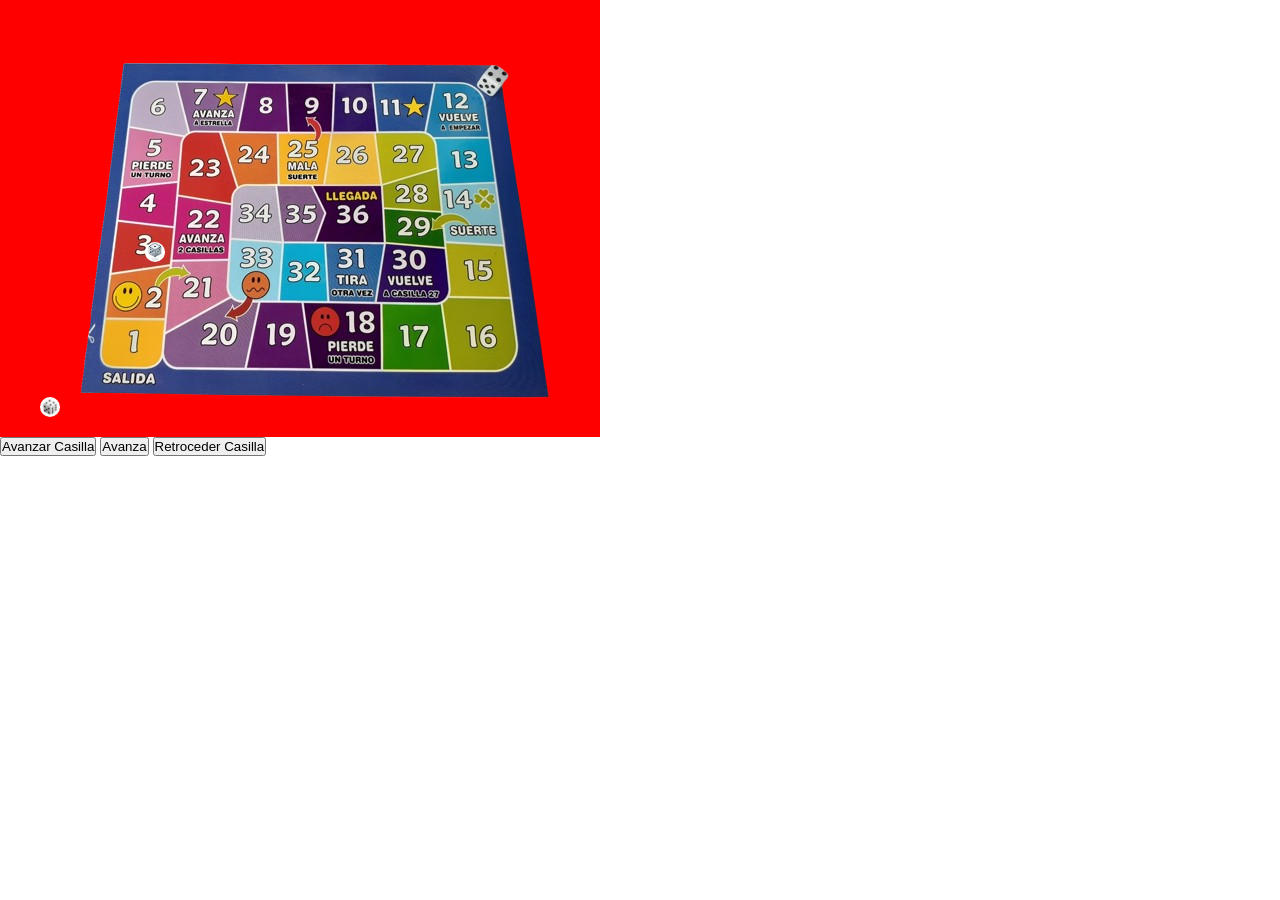
<file: animanciones.html>
<!DOCTYPE html>
<html lang="en">
<head>
    <meta charset="UTF-8">
    <meta name="viewport" content="width=device-width, initial-scale=1.0">
    <title>Document</title>
    <link rel="stylesheet" href="animaciones.css">
</head>
<body>
    <div class="relativo">
        <img src="tablero.png" alt="tablero">
        <div class="absoluto">
            <img class="fichaB" src="dados-estilo-dibujos-animados_78370-2824.jpg">
        </div>
        <div class="absoluto">
            <img class="ficha" src="jue_0018.jpg">
        </div>        
    </div>
    <button class="avanzar">Avanzar Casilla</button>
    <button id="dadoR">Avanza</button>
    <button class="retroceder">Retroceder Casilla</button>
    <script src="animaciones.js"></script>
</body>
</html>
</file>
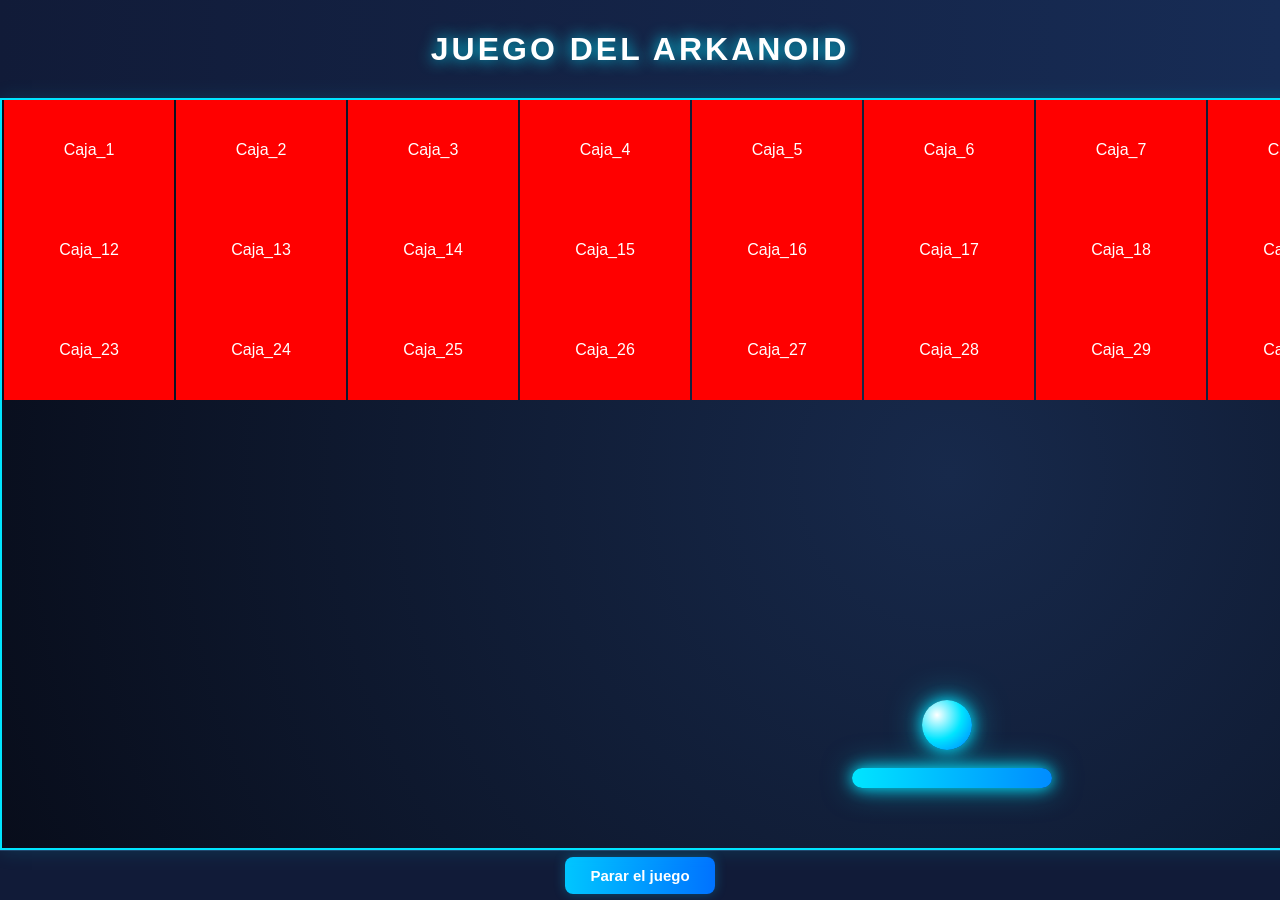
<file: arkanoid.html>
<!DOCTYPE html>
<html lang="en">
<head>
    <meta charset="UTF-8">
    <meta name="viewport" content="width=device-width, initial-scale=1.0">
    <title>Arkanoid</title>
    <style>
    * {
        margin: 0;
        padding: 0;
        box-sizing: border-box;
    }

    body {
        background-color: #080d1b;
        font-family: Arial, sans-serif;
        color: white;
    }

    header {
        height: 100px;
        background: linear-gradient(90deg, #111b38, #172c55);
        color: white;
        display: flex;
        align-items: center;
        justify-content: center;
        border-bottom: 2px solid #00e5ff;
        box-shadow: 0 4px 20px rgba(0, 229, 255, 0.2);
    }

    header h1 {
        font-size: 32px;
        letter-spacing: 3px;
        text-transform: uppercase;
        text-shadow: 0 0 15px #00e5ff;
    }

    main {
        background: radial-gradient(circle, #17294b, #080d1b);
        height: calc(100vh - 150px);
        overflow: hidden;
    }

    .tablero {
        position: relative;
        width: 1900px;
        margin: 0 auto;
        border-left: 2px solid #00e5ff;
        border-right: 2px solid #00e5ff;
        border-bottom: 2px solid #00e5ff;
        box-shadow: 0 0 20px rgba(0, 229, 255, 0.15);
    }


    .bola {
        width: 50px;
        height: 50px;
        background: radial-gradient(circle at 30% 30%, white, #00e5ff 50%, #0077ff);
        border-radius: 50%;
        position: absolute;
        top: 600px;
        left: 920px;
        box-shadow: 0 0 15px #00e5ff, 0 0 35px rgba(0, 229, 255, 0.6);
    }

    .pala {
        width: 200px;
        height: 20px;
        background: linear-gradient(90deg, #00e5ff, #008cff);
        border-radius: 15px;
        position: absolute;
        bottom: 60px;
        left: 850px;
        box-shadow: 0 0 15px #00e5ff, 0 0 30px rgba(0, 229, 255, 0.5);
    }

    footer {
        height: 50px;
        background-color: #111b38;
        display: flex;
        gap: 20px;
        align-items: center;
        justify-content: center;
        border-top: 1px solid #263c63;
    }

    .Control {
        background: linear-gradient(90deg, #00c6ff, #0072ff);
        color: white;
        border: none;
        padding: 10px 25px;
        border-radius: 8px;
        font-size: 15px;
        font-weight: bold;
        cursor: pointer;
        transition: 0.3s;
        box-shadow: 0 0 12px rgba(0, 198, 255, 0.3);
    }

    .Control:hover {
        transform: scale(1.08);
        box-shadow: 0 0 20px #00c6ff;
    }

    .NuevaPartida {
        display: none;
        background: linear-gradient(90deg, #00e5ff, #0072ff);
        color: white;
        border: none;
        padding: 10px 25px;
        border-radius: 8px;
        font-size: 15px;
        font-weight: bold;
        cursor: pointer;
        transition: 0.3s;
    }

    .NuevaPartida:hover {
        transform: scale(1.08);
        box-shadow: 0 0 15px #00e5ff;
    }

    #cajas {
        display: flex;
        flex-wrap: wrap;
    }

    .cajas {
        margin-left: 2px;
        width: 170px;
        height: 100px;
        flex-shrink: 0;
        background-color: red;
        display: flex;
        justify-content: center;
        align-items: center;
        text-align: center;
    }

</style>
</head>
<body>
    <header> 
        <h1>Juego del Arkanoid</h1>
    </header>
    <main class="tablero">
        <div id="cajas">
            <h1>h</h1>
        </div>
        <div class="bola">

        </div>
        <div class="pala">

        </div>
        <div class="mensaje">

        </div>
    </main>
    <footer>
        <button class="Control">Parar el juego</button>
        <button class="NuevaPartida">Nueva partida</button>
    </footer>
    <script>
    const bola = {
        posX: 850,
        posY: 600,
        veloX: -7,
        veloY: -7,
    }

    const pala = {
        posX: 850,
        veloX: 15,
    }
    const Control = document.querySelector(".Control");
    const divTablero = document.querySelector(".tablero");
    const divPala = document.querySelector('.pala');
    const divBola = document.querySelector(".bola");
    const NuevaPartida = document.querySelector(".NuevaPartida");
    let Cajas = document.querySelector('#cajas');
    let contenido="";
    let ArrayEnemigos = [ "Caja_1", "Caja_2", "Caja_3", "Caja_4", "Caja_5",
    "Caja_6", "Caja_7", "Caja_8", "Caja_9", "Caja_10", 
    "Caja_11", "Caja_12", "Caja_13", "Caja_14", "Caja_15", 
    "Caja_16", "Caja_17", "Caja_18", "Caja_19", "Caja_20",
    "Caja_21", "Caja_22", "Caja_23", "Caja_24", "Caja_25",
    "Caja_26", "Caja_27", "Caja_28", "Caja_29", "Caja_30",
    ];
    let m=30;
    let n=0;
    for (n=0; n < ArrayEnemigos.length ;n++) {
        contenido+=`<div class="cajas">${ArrayEnemigos[n]}</div>`;
    }
    Cajas.innerHTML=contenido;
    Cajas.style.display="flex";
    let cajasHTML = document.querySelectorAll('.cajas');
    console.log(divBola);
    divBola.style.display="block";

    let iniciado = false;
    let pausado = false;

    const timer = setInterval(() => {
        if (!iniciado || pausado) return;
        let posXAnterior = bola.posX;
        let posYAnterior = bola.posY;
        bola.posX = bola.posX + bola.veloX
        console.log(bola.posX)
        divBola.style.left = bola.posX + "px";
        if (bola.posX > divTablero.offsetWidth - 50) bola.veloX = bola.veloX * -1
        if (bola.posX < 1) bola.veloX = bola.veloX * -1


        if (
            bola.posY + 50 >= divPala.offsetTop &&
            bola.posY < divPala.offsetTop &&
            bola.veloY > 0 &&
            bola.posX + 50 > pala.posX &&
            bola.posX < pala.posX + divPala.offsetWidth
        ) {
            let impacto = (bola.posX + 25) - pala.posX;

            let Vx = (impacto / 200 - 0.5) * 2;

            if (Vx > 0.9) Vx = 0.9;
            if (Vx < -0.9) Vx = -0.9;

            let Vy = Math.sqrt(1 - Vx * Vx);

            bola.veloX = Vx * 7;
            bola.veloY = -Vy * 7;
        }
            bola.posY = bola.posY + bola.veloY
            console.log(bola.posY)
            divBola.style.top = bola.posY + "px";

        if (bola.posY > divTablero.offsetHeight - 51) 
        {
            pausado = !pausado;
            divBola.style.display="none";
            NuevaPartida.style.display = "block";

        }
        if (bola.posY < 1) bola.veloY = bola.veloY * -1
        for (n=0; n < cajasHTML.length; n++) {
            if (cajasHTML[n].style.visibility == "hidden") continue;

            if (
                bola.posX + 50 >= cajasHTML[n].offsetLeft &&
                bola.posX <= cajasHTML[n].offsetLeft + cajasHTML[n].offsetWidth &&
                bola.posY + 50 >= cajasHTML[n].offsetTop &&
                bola.posY <= cajasHTML[n].offsetTop + cajasHTML[n].offsetHeight
            ) {
                let izquierda = cajasHTML[n].offsetLeft;
                let derecha = izquierda + cajasHTML[n].offsetWidth;
                let arriba = cajasHTML[n].offsetTop;
                let abajo = arriba + cajasHTML[n].offsetHeight;

                let choqueX = Math.min(
                    bola.posX + 50,
                    derecha
                ) - Math.max(
                    bola.posX,
                    izquierda
                );

                let choqueY = Math.min(
                    bola.posY + 50,
                    abajo
                ) - Math.max(
                    bola.posY,
                    arriba
                );

                if (choqueX < choqueY) {
                    if (bola.veloX > 0) {
                        bola.posX = izquierda - 50;
                    } else {
                        bola.posX = derecha;
                    }

                    bola.veloX = bola.veloX * -1;

                } else {
                    if (bola.veloY > 0) {
                        bola.posY = arriba - 50;
                    } else {
                        bola.posY = abajo;
                    }

                    bola.veloY = bola.veloY * -1;
                }

                cajasHTML[n].style.visibility = "hidden";

                divBola.style.left = bola.posX + "px";
                divBola.style.top = bola.posY + "px";

                break;
            }
        }
    }, 20)

    document.querySelector(".Control").addEventListener('click', () => {
        pausado = !pausado;
        if (pausado) {
            Control.innerHTML = "Reanudar el juego";
        } else {
            Control.innerHTML = "Parar el juego";
        }

    });

    document.addEventListener("keydown", (e) => {
        if (pausado) return;

        if (e.key === "ArrowRight") {
            pala.posX += pala.veloX;
        }

        if (e.key === "Enter") {
            iniciado = true;
        }

        if (e.key === "ArrowLeft") {
            pala.posX -= pala.veloX;
        }


        if (pala.posX < 0) {
            pala.posX = 0
        }

        if (pala.posX > divTablero.offsetWidth - divPala.offsetWidth) {
            pala.posX = divTablero.offsetWidth - divPala.offsetWidth;
        }


        divPala.style.left = pala.posX + "px";
    });

    NuevaPartida.addEventListener("click", () => {
        bola.posX = 920;
        bola.posY = 600;
        bola.veloX = -5;
        bola.veloY = -5;

        pala.posX = 850;

        divBola.style.display = "block";
        divPala.style.display = "block";

        divBola.style.left = bola.posX + "px";
        divBola.style.top = bola.posY + "px";
        divPala.style.left = pala.posX + "px";

        NuevaPartida.style.display = "none";

        iniciado = false;
        pausado = false;

        Control.innerHTML = "Parar el juego";
    });
    </script>
</body>
</html>
</file>
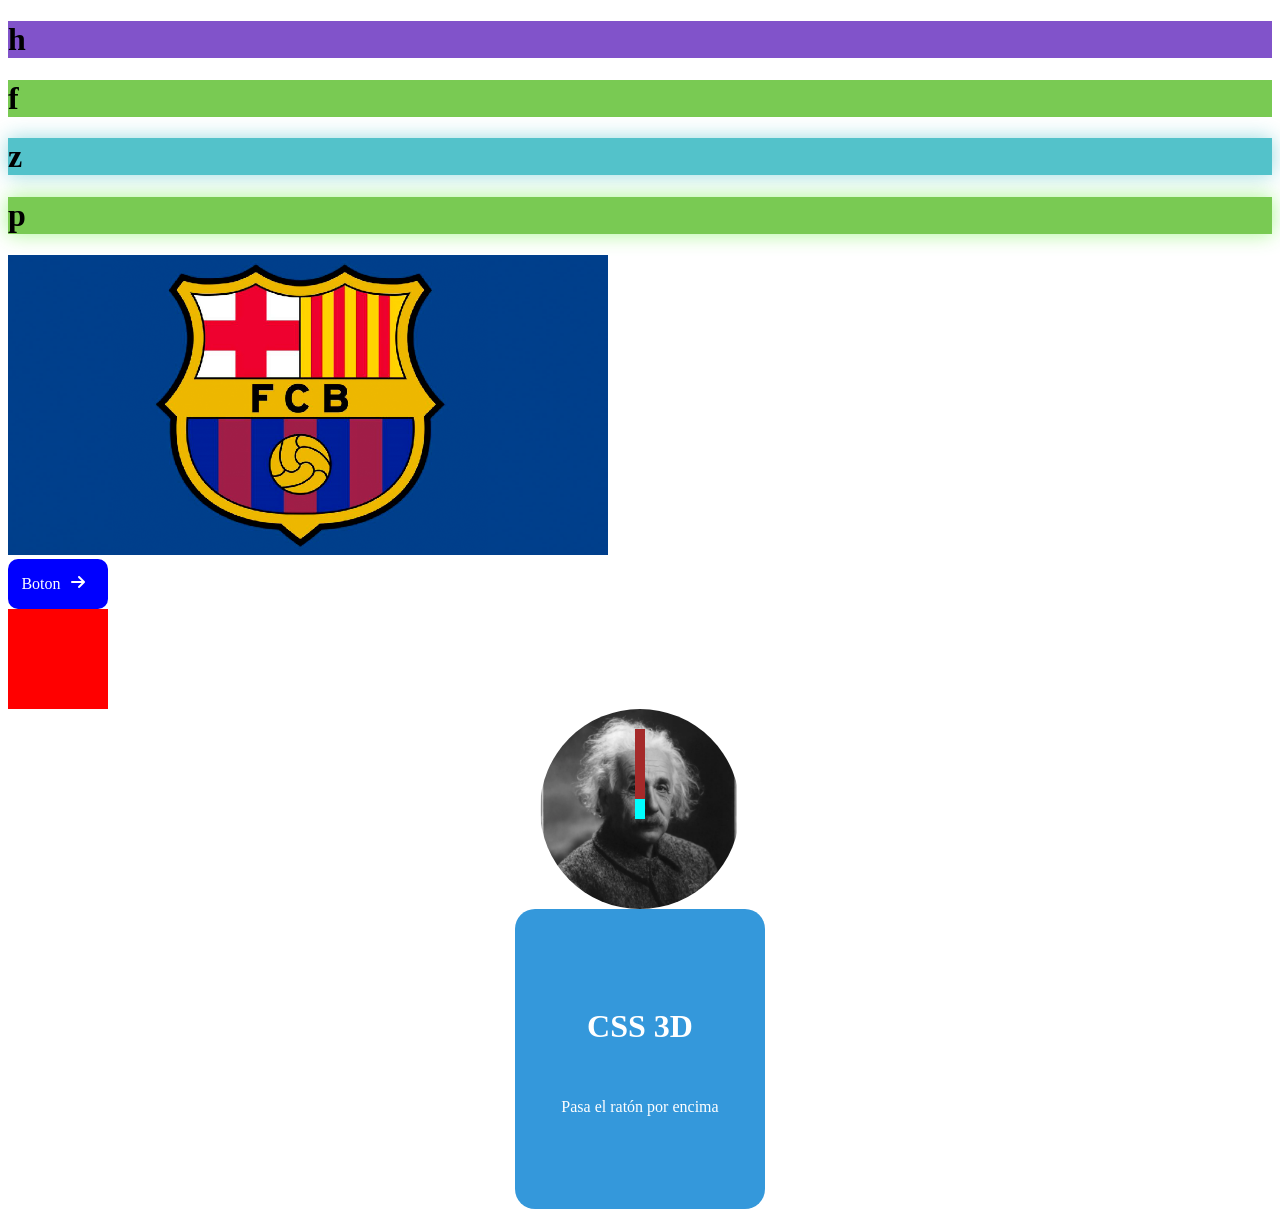
<file: cosas.html>
<!DOCTYPE html>
<html lang="en">
<head>
    <meta charset="UTF-8">
    <meta name="viewport" content="width=device-width, initial-scale=1.0">
    <title>Document</title>
    <link rel="stylesheet" href="cosas.css">
    <link rel="stylesheet" href="https://cdnjs.cloudflare.com/ajax/libs/font-awesome/6.7.2/css/all.min.css">
</head>
<body>
    <div class="x">
        <h1>h</h1>
    </div>
    <div class="f">
        <h1>f</h1>
    </div>
    <div class="z">
        <h1>z</h1>
    </div>
    <div class="p">
        <h1>p</h1>
    </div>
    <div class="imagen">
        <img src="escudofcb.png" alt="escudofcb">
    </div>
    <div class="container">
        <div class="claro"></div>
        <div class="texto">Boton
            <div class="container-flecha">
                <div class="flecha">
                    <i class="fa-solid fa-arrow-right"></i>
                    <i class="fa-solid fa-arrow-right"></i>
                </div>
            </div>
        </div>
    </div>
    <div class="claseCuadrado">

    </div>
    <div class="reloj">
        <div class="agujagrande">
            <h1></h1>
        </div>
        <div class="agujapeque">
            <h1></h1>
        </div>
    </div>
    <div class="contenedor">
        <div class="tarjeta">
            <h1>CSS 3D</h1>
            <p>Pasa el ratón por encima</p>
        </div>
    </div>
</body>
</html>
</file>
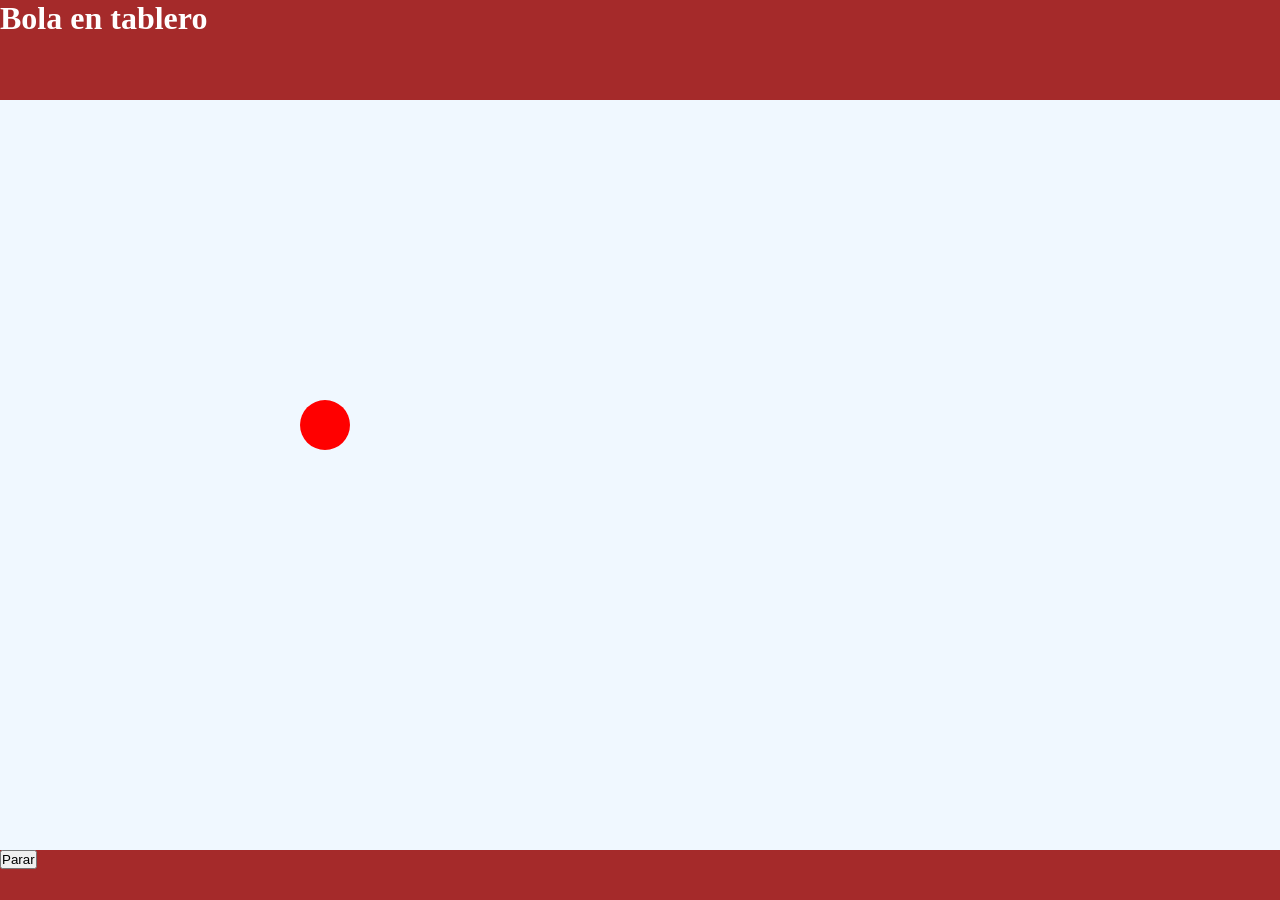
<file: nuevo.html>
<!DOCTYPE html>
<html lang="en">
<head>
    <meta charset="UTF-8">
    <meta name="viewport" content="width=device-width, initial-scale=1.0">
    <title>Document</title>
    <style>

        * {
            margin: 0;
            padding: 0;
            box-sizing: border-box;
        }
    
    header {
        height: 100px;
        background-color: brown;
        color: white;
    }

    main {
        background-color: aliceblue;
        height: calc(100vh - 150px);
    }

    footer {
        height: 50px;
        background-color: brown;
    }

    .bola {
        width: 50px;
        height: 50px;
        background-color: red;
        border-radius: 50%;
        position: absolute;
        top: 0;
        left: 0;
    }

    .tablero {
        position: relative;
    }

</style>
</head>
<body>
    <header> 
        <h1>Bola en tablero</h1>

    </header>
    <main class="tablero">
        <div class="bola">

        </div>
    </main>
    <footer>
        <button>Parar</button>
    </footer>
    <script>
        const bola = {
            posX: 0,
            posY: 0,
            veloX: 5,
            veloY: 5,
        }
        
        const divTablero = document.querySelector(".tablero");
        const divBola = document.querySelector(".bola");
        console.log(divBola);

        const timer = setInterval(() => {
            bola.posX = bola.posX + bola.veloX
            console.log(bola.posX)
            divBola.style.left = bola.posX + "px";
            if (bola.posX > divTablero.offsetWidth - 50) bola.veloX = bola.veloX * -1
            if (bola.posX < 1) bola.veloX = bola.veloX * -1

            bola.posY = bola.posY + bola.veloY
            console.log(bola.posY)
            divBola.style.top = bola.posY + "px";
            if (bola.posY > divTablero.offsetHeight - 51) bola.veloY = bola.veloY * -1
            if (bola.posY < 1) bola.veloY = bola.veloY * -1
        }, 50)
        document.querySelector("button").addEventListener('click', () => {
            clearInterval(timer)
        })
    </script>
</body>
</html>
</file>
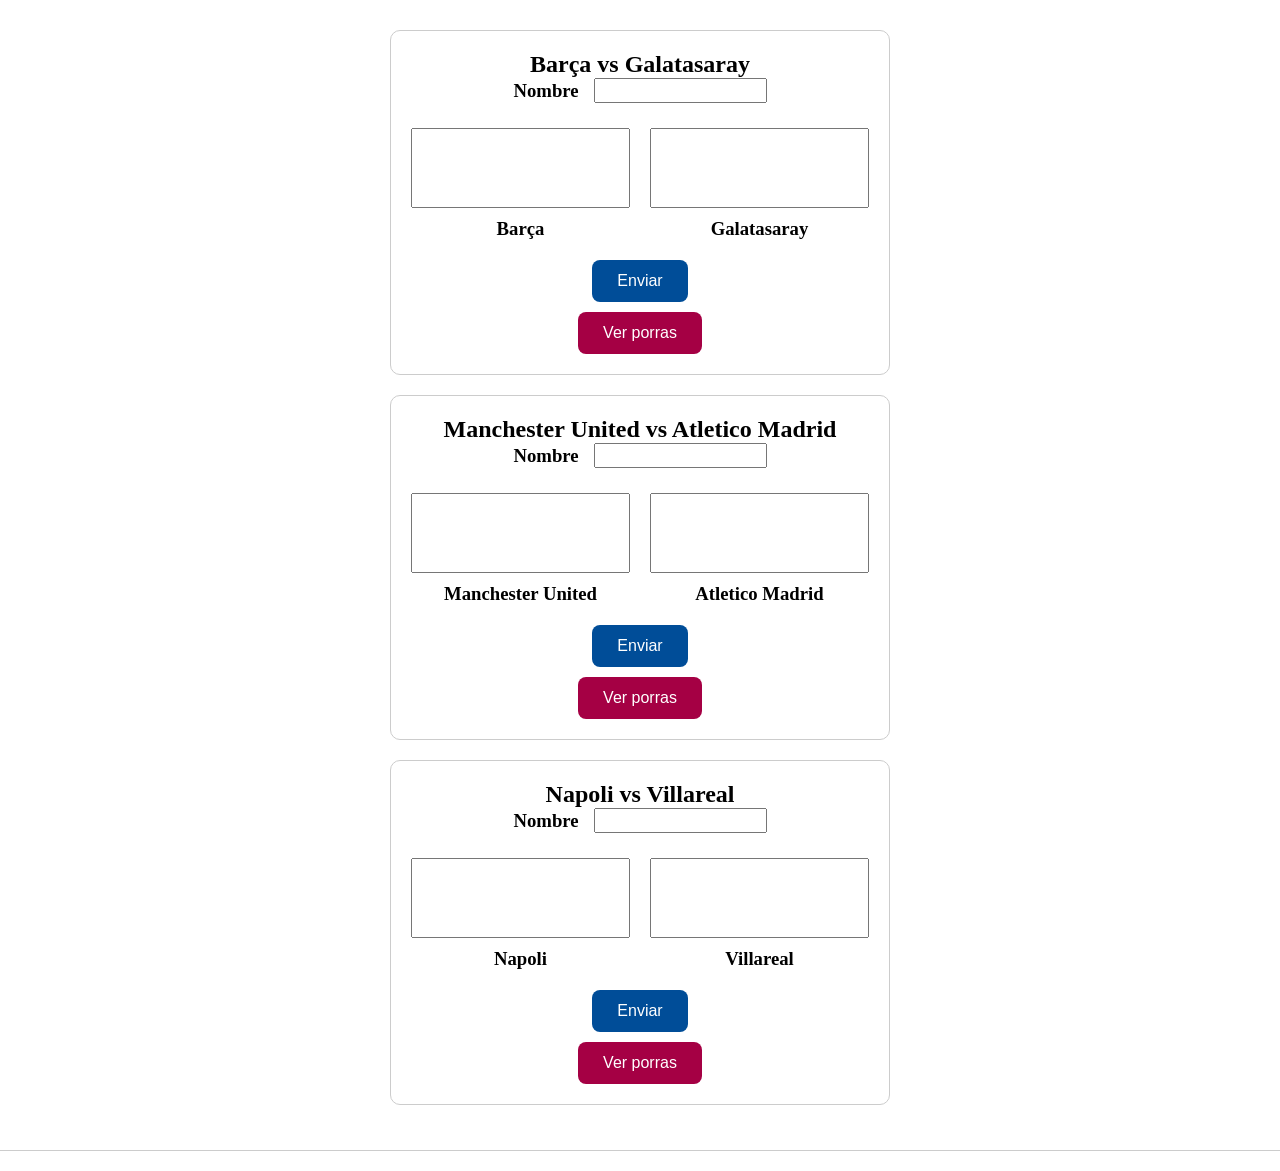
<file: porrachampions.html>
<!DOCTYPE html>
<html lang="en">
<head>
    <meta charset="UTF-8">
    <meta name="viewport" content="width=device-width, initial-scale=1.0">
    <title>Porra del Barça vs mierdalatasaray</title>
    <link rel="stylesheet" href="porra.css">
</head>
<body>
    <main>
        <div class="Partidoos"></div>
        <div class="ListaPorras"></div>
    </main>
    <script src="porra.js" type="module"></script>
</body>
</html>
</file>
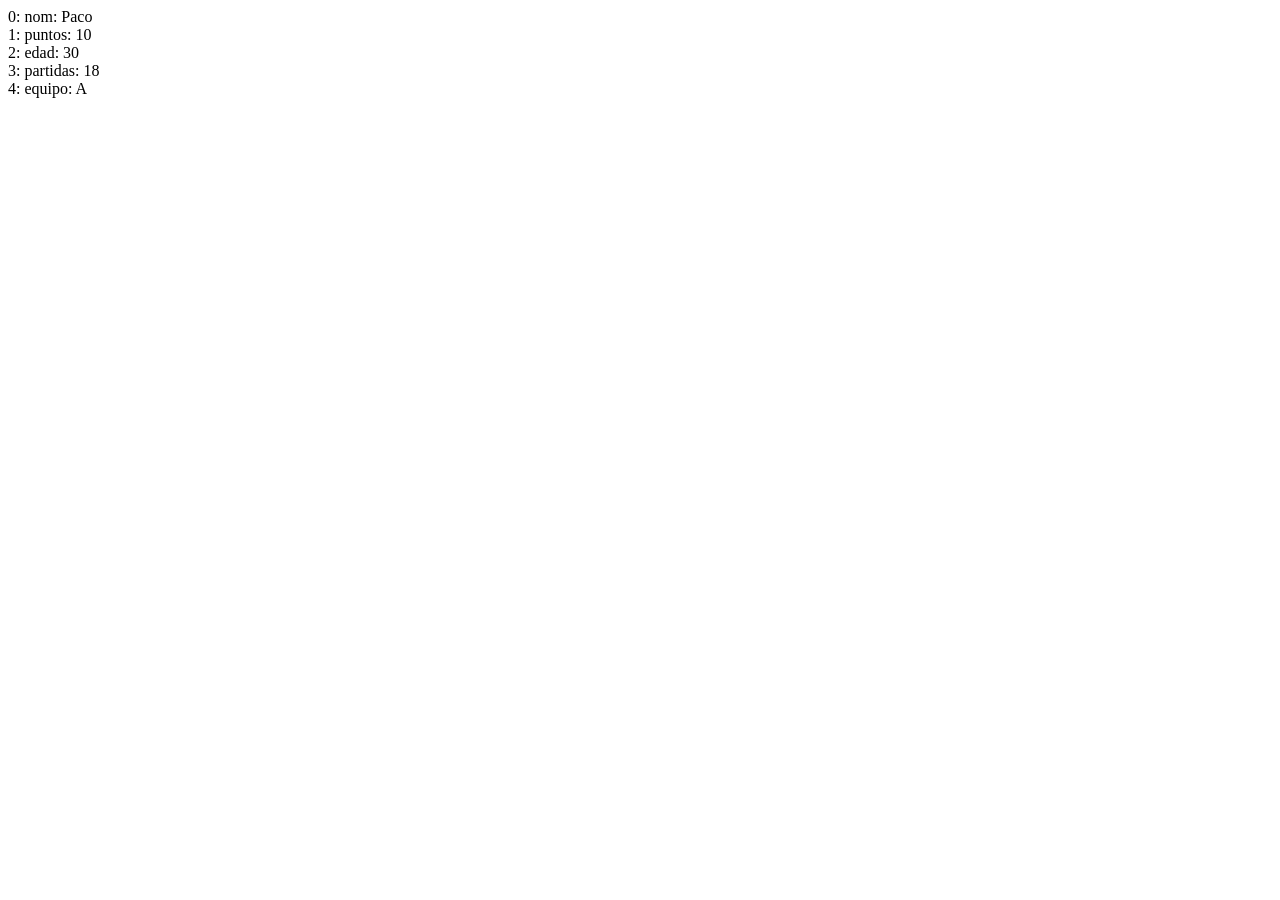
<file: sesion5.html>
<!DOCTYPE html>
<html lang="en">
<head>
    <meta charset="UTF-8">
    <meta name="viewport" content="width=device-width, initial-scale=1.0">
    <title>Document</title>
</head>
<body>
    <div class="ObjectoInfo">

    </div>

    <script src="sesion5.js"></script>
</body>
</html>
</file>
<file: animaciones.css>
* {
    margin: 0;
    padding: 0;
    box-sizing: border-box;
}

.relativo {
    position: relative;
    background-color: red;
    width: 600px;
}

.relativo img {
    align-items: left;
}

.absoluto {
    position: absolute;
    bottom: 40px;
    left: 40px;
}

.ficha {
    border-radius: 100px;
}

.ficha {
    width: 20px;
    position: absolute;
}

.fichaB {
    width: 20px;
    border-radius: 100px;
    transform: translateX(105px) translateY(-155px);
    position: absolute;
}


/*tablero position 1

63px -20px
70px -65px
75 -115px;



position b
90px -60px
100px -110px
75px -100px
</file>
<file: cosas.css>
* {
    box-sizing: border-box;
}


.x {
    width: 100%;
    background-color: rgba(85, 24, 184, 0.74);
    transition: transform 0.5s;
}

.f {
    width: 100%;
    background-color: rgba(75, 184, 24, 0.74);
    transition: transform 0.5s;
}

.z {
    width: 100%;
    background-color: rgba(24, 173, 184, 0.74);
    transition: transform 0.5s;
    box-shadow: 0 0 20px rgba(24, 173, 184, 0.45);
}

.x:hover {
    transform: rotate(45deg);
}
.f:hover {
    transform: translateY(10px);
}

.z:hover {
    transform: scale(1.5);
    box-shadow: rgba(226, 67, 18, 0.575);

}

.p {
    width: 100%;
    background-color: rgba(75, 184, 24, 0.74);
    transition: transform 3s;
    box-shadow: 0 0 20px rgba(64, 238, 12, 0.45);
}

.p:hover {
    transform: rotate(45deg) translateY(10px) scale(1.5) skew(30deg);
}

.imagen {
    transition: transform 3s;
}

.imagen img {
    width: 600px;
    height: 300px;
}

.imagen:hover {
    transform: translate3d(100px, 100px, 100px);
    transition: transform 300ms ease;
}

.container {
    width: 100px;
    height: 50px;
    overflow: hidden;
    background-color: rgba(0,0,255,1);
    border-radius: 10px;
    position: relative;
}

.container:hover.claro {
    transform: translateX(0);
    transition: 0.5s;
}

.claro {
    background-color: rgba(0,0,255,0.7);
    transform: translateX(-100%);
    width: 100%;
    height: 100%;
    display: flex;
    justify-content: center;
    align-items: center;
    text-align: center;
    transition: 0.5s;
    border-radius: 10px;
    position:absolute;
}

.texto {
    position: absolute;
    display: flex;
    align-items: center;
    justify-content: center;
    text-align: center;
    color: white;
    width: 100%;
    height: 100%;
    top: 0; /* Dependiendo del navegador top:0 se pone para poder ponerlo encima
    del otro div texto encima de claro */
    gap: 10px;
}


.container-flecha {
    display: flex;
    justify-content: center;
    align-items: center;
    text-align: center;
    width: 24px;
    height: 24px;
    position: relative;
    overflow: hidden;
}

.flecha {
    width: 100%;
    height: 100%;
    position: relative;
}

.flecha i {
    position: absolute;
    top: 2px;
    left: 0;
    transition: transform 0.2s ease;
    display: flex;
    justify-content: center;
    align-items: center;
}

/* Primera flecha visible */
.flecha i:first-child {
    transform: translateX(0);
}

/* Segunda flecha escondida */
.flecha i:nth-child(2) {
    transform: translateX(-200%);
}

/* La primera se va */
.container:hover .flecha i:first-child {
    transform: translateX(200%);
    transition-delay: 0s;
}

/* La segunda aparece después */
.container:hover .flecha i:nth-child(2) {
    transform: translateX(0);
    transition-delay: 0.30s;
}

.claseCuadrado {
    width: 100px;
    height: 100px;
    background-color: red;
    transition: 0.5s;
}


.claseCuadrado:hover {
    transform: scale(1.5);
    transition: 1s background-color;
    background-color: green;
}


body:hover .claseCuadrado {
    transform: translate(500px);
}


.reloj {
    margin-top: 150px;
    width: 200px;
    height: 200px;
    margin: 0 auto;
    border-radius: 50%;
    background-image: url("Albert-Einstein-1947.webp");
    background-size: cover;
    background-position: center;
    background-repeat: no-repeat;
    position: relative;
}

.agujagrande {
    position: absolute;
    width: 10px;
    height: 80px;
    background-color: aqua;
    top: 30px;
    left: 95px;

    transform-origin: center bottom;
    animation: girar 60s linear infinite;
}

.agujapeque {
    position: absolute;
    width: 10px;
    height: 70px;
    background-color: brown;
    top: 20px;
    left: 95px;

    transform-origin: center bottom;
    animation: girar 360s linear infinite;
}

@keyframes girar {
    from {
        transform: rotate(0deg);
    }
    to {
        transform: rotate(360deg);
    }
}

.contenedor {
    perspective: 600px;
}

.tarjeta {
    margin:0 auto;
    width: 250px;
    height: 300px;
    background-color: #3498db;
    color: white;
    border-radius: 20px;

    display: flex;
    flex-direction: column;
    justify-content: center;
    align-items: center;
    gap: 15px;

    transition: transform 500ms ease;
}

.tarjeta:hover {
    transform: translateZ(100px) skewX(10deg);
}



/* Hay que poner otro div */

/* ROTATE GIRA unos cuantos grados, 
TRANSLATE sube o baja, 
scale lo hace más grande en otra escala mayor o menor
y skew lo gira estilo estirado (ns cómo describirlo)


Hay que meter una imagen y se desplaza uno y
se va otro (se puede usar position base o algo así) una 50 o la otra 100%
o 0.*/
</file>
<file: porra.css>
* {
    margin: 0;
    padding: 0;
    box-sizing: border-box;
}

main {
    width: 100%;
}

.Partidoos {
    display: flex;
    flex-direction: column;
    justify-content: center;
    align-items: center;
    text-align: center;
    gap: 20px;
    margin: 0 auto;
    padding: 30px 15px;
    width: 100%;
}

.Partidoos span {
    display: flex;
    flex-direction: row;
    gap: 20px;
}

.Pronostico {
    display: flex;
    flex-direction: column;
    align-items: center;
    text-align: center;
    width: 500px;
    max-width: 100%;
    padding: 20px;
    border: 1px solid #ccc;
    border-radius: 10px;
    justify-content: center;
    margin: 0 auto;
}

.Nombre {
    display: flex;
    align-items: center;
    gap: 15px;
    margin-bottom: 25px;
}

.Nombre input {
    height: 25px;
    flex: 1;
}

.Resultados {
    display: flex;
    justify-content: space-around;
    text-align: center;
    gap: 20px;
    width: 100%;
}

.Resultados div {
    flex: 1;
}

.Resultados input {
    width: 100%;
    height: 80px;
    font-size: 40px;
    text-align: center;
}

.Resultados h3 {
    margin-top: 10px;
}

.Enviar {
    background-color: #004D98;
    color: white;
    padding: 12px 25px;
    border: none;
    border-radius: 8px;
    font-size: 16px;
    cursor: pointer;
    margin-top: 20px;
    margin-bottom: 10px;
}

.Enviar:hover {
    background-color: #A50044;
}

.VerPorras {
    background-color: #A50044;
    color: white;
    padding: 12px 25px;
    border: none;
    border-radius: 8px;
    font-size: 16px;
    cursor: pointer;
    margin-top: 10px;
}

.VerPorras:hover {
    background-color: #004D98;
}


.ListaPorras {
    width: 100%;
    margin-top: 15px;
    padding: 10px;
    border-top: 1px solid #ccc;
    text-align: center;
}

.ListaPorras p {
    margin: 8px 0;
}


.VerPorras {
    display: flex;
    justify-content: center;
    align-items: center;
    margin: 0 auto;
}
</file>
